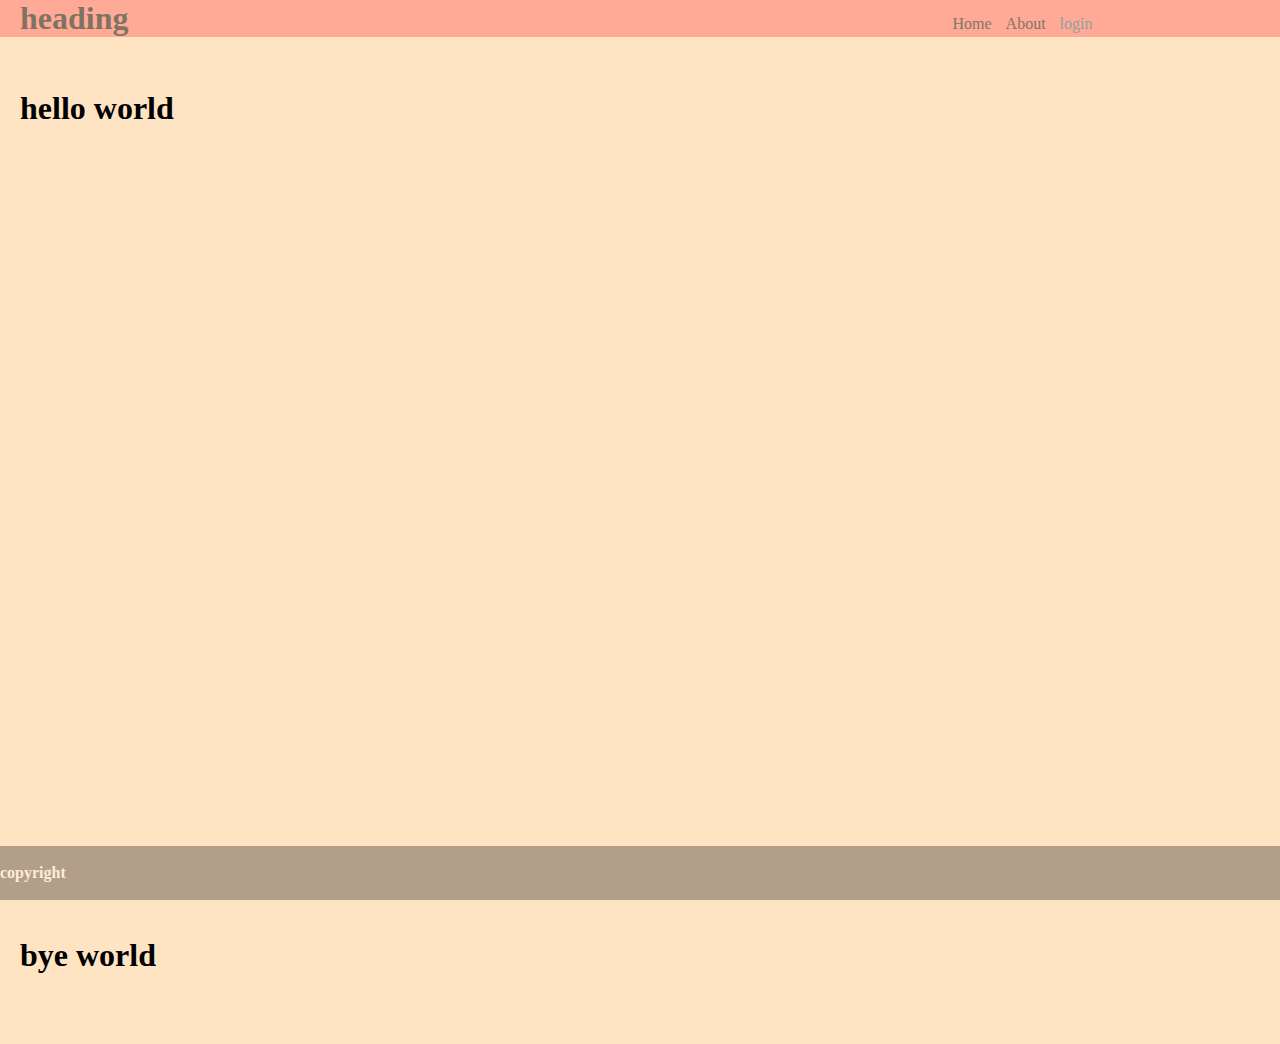
<file: index.html>
<!doctype html>
<html>
<head>
    <meta http-equiv="content-type" content="text/html" charset="UTF-8"/>
    <title>Title</title>
    <link rel="icon" href="icon.ico" type="image"/>
    <link rel="stylesheet" href="css/style.css" type="text/css"/>
</head>
<body>    
    <div id="header">
            <h1 id="heading_text">heading</h1>
        <ul id="menu">
            <li class="menu_button">Home</li>
            <li class="menu_button">About</li>
            <li class="menu_button"><a href="login.html">login</a></li>
        </ul>
        
    </div>
    
    <div id="main_content_area">
        <div id="sidebarleft">
        </div>
        
        <div id="content">
            <h1>hello world</h1>
            </br></br></br></br></br></br></br></br></br></br></br></br></br></br></br></br></br></br></br></br></br></br></br></br></br></br></br></br></br></br></br></br></br></br></br></br></br></br></br></br></br></br></br></br></br>
            <h1>bye world</h1>
        </div>
        
        <div id="sidebarright">
        </div>
    </div>
        
    <div id="footer">
        </br>
        <h4>copyright</h4>
        </br>
    </div> 
</body>
</html>
</file>
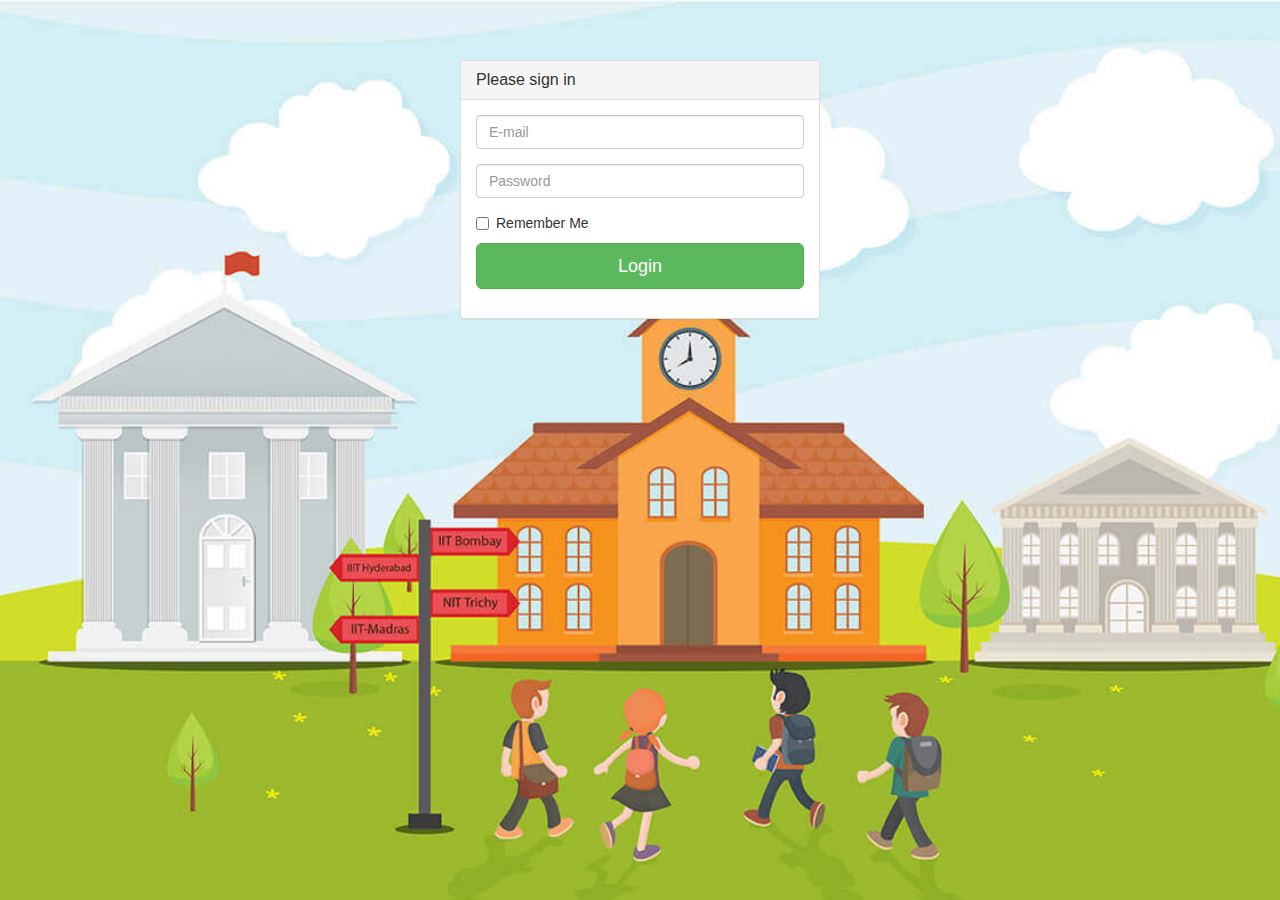
<file: login.html>
<html>
    <head>
        <title>
            login page
        </title>
          <link type="text/css" rel="stylesheet" href="css/bootstrap.min.css">
        <link type="text/css" rel="stylesheet" href="css/login.css">
    </head>
    <body>
<script src="http://mymaplist.com/js/vendor/TweenLite.min.js"></script>
<!-- This is a very simple parallax effect achieved by simple CSS 3 multiple backgrounds, made by http://twitter.com/msurguy -->
        <div class="container">
            <div class="row vertical-offset-100">
                <div class="col-md-4 col-md-offset-4">
                    <div class="panel panel-default">
                        <div class="panel-heading">
                            <h3 class="panel-title">Please sign in</h3>
                        </div>
                        <div class="panel-body">
                            <form accept-charset="UTF-8" role="form">
                            <fieldset>
                                <div class="form-group">
                                    <input class="form-control" placeholder="E-mail" name="email" type="text">
                                </div>
                                <div class="form-group">
                                    <input class="form-control" placeholder="Password" name="password" type="password" value="">
                                </div>
                                <div class="checkbox">
                                    <label>
                                        <input name="remember" type="checkbox" value="Remember Me"> Remember Me
                                    </label>
                                </div>
                                <input class="btn btn-lg btn-success btn-block" type="submit" value="Login">
                            </fieldset>
                            </form>
                        </div>
                    </div>
                </div>
            </div>
        </div>
    </body>
</html>
</file>
<file: css/style.css>
*{
    /*! padding: 0; */
    margin: 0;
}
a{
    text-decoration: none;
    color: #175a82;
}
#header{
    background-color:#FF7069;
    opacity:0.5;
    /*! border: 8px solid; */
    padding: 0px;
    position: fixed;
    width: 100%;
    box-sizing: border-box;
}
#heading_text{
    display: inline;
    position: relative;
//    top: 10px;
    left:20px;
    margin-right:800px;
}
#menu{
    display: inline;
}
.menu_button{
    display: inline;
    margin-right: 10px;
}
#main_content_area{
    background-color: bisque;
    padding: 20px;
    padding-top: 90px;
    padding-bottom: 70px;
}
#footer{
    width: 100%;
    background-color:black;
    opacity: 0.3;
    color: white;
    position: fixed;
    bottom: 0px;
}

#footer_text{
    position:relative;
    left:10px;
}

@media screen and (max-width: 1200px){
    #heading_text{
        margin-right: 500px;
    }
}

@media screen and (max-width: 900px){
    #heading_text{
        margin-right: 200px;
    }
}

@media screen and (max-width: 600px){
    #heading_text{
        margin-right: 30px;
        left: 10px;
        top: 5px;
    }
}
</file>
<file: css/login.css>
.container{
    margin-top:60px;
}
body{
	background-image:url("../images/college.jpg");
 background-size:cover;
    background-repeat: no-repeat;
margin:0;
}
</file>
